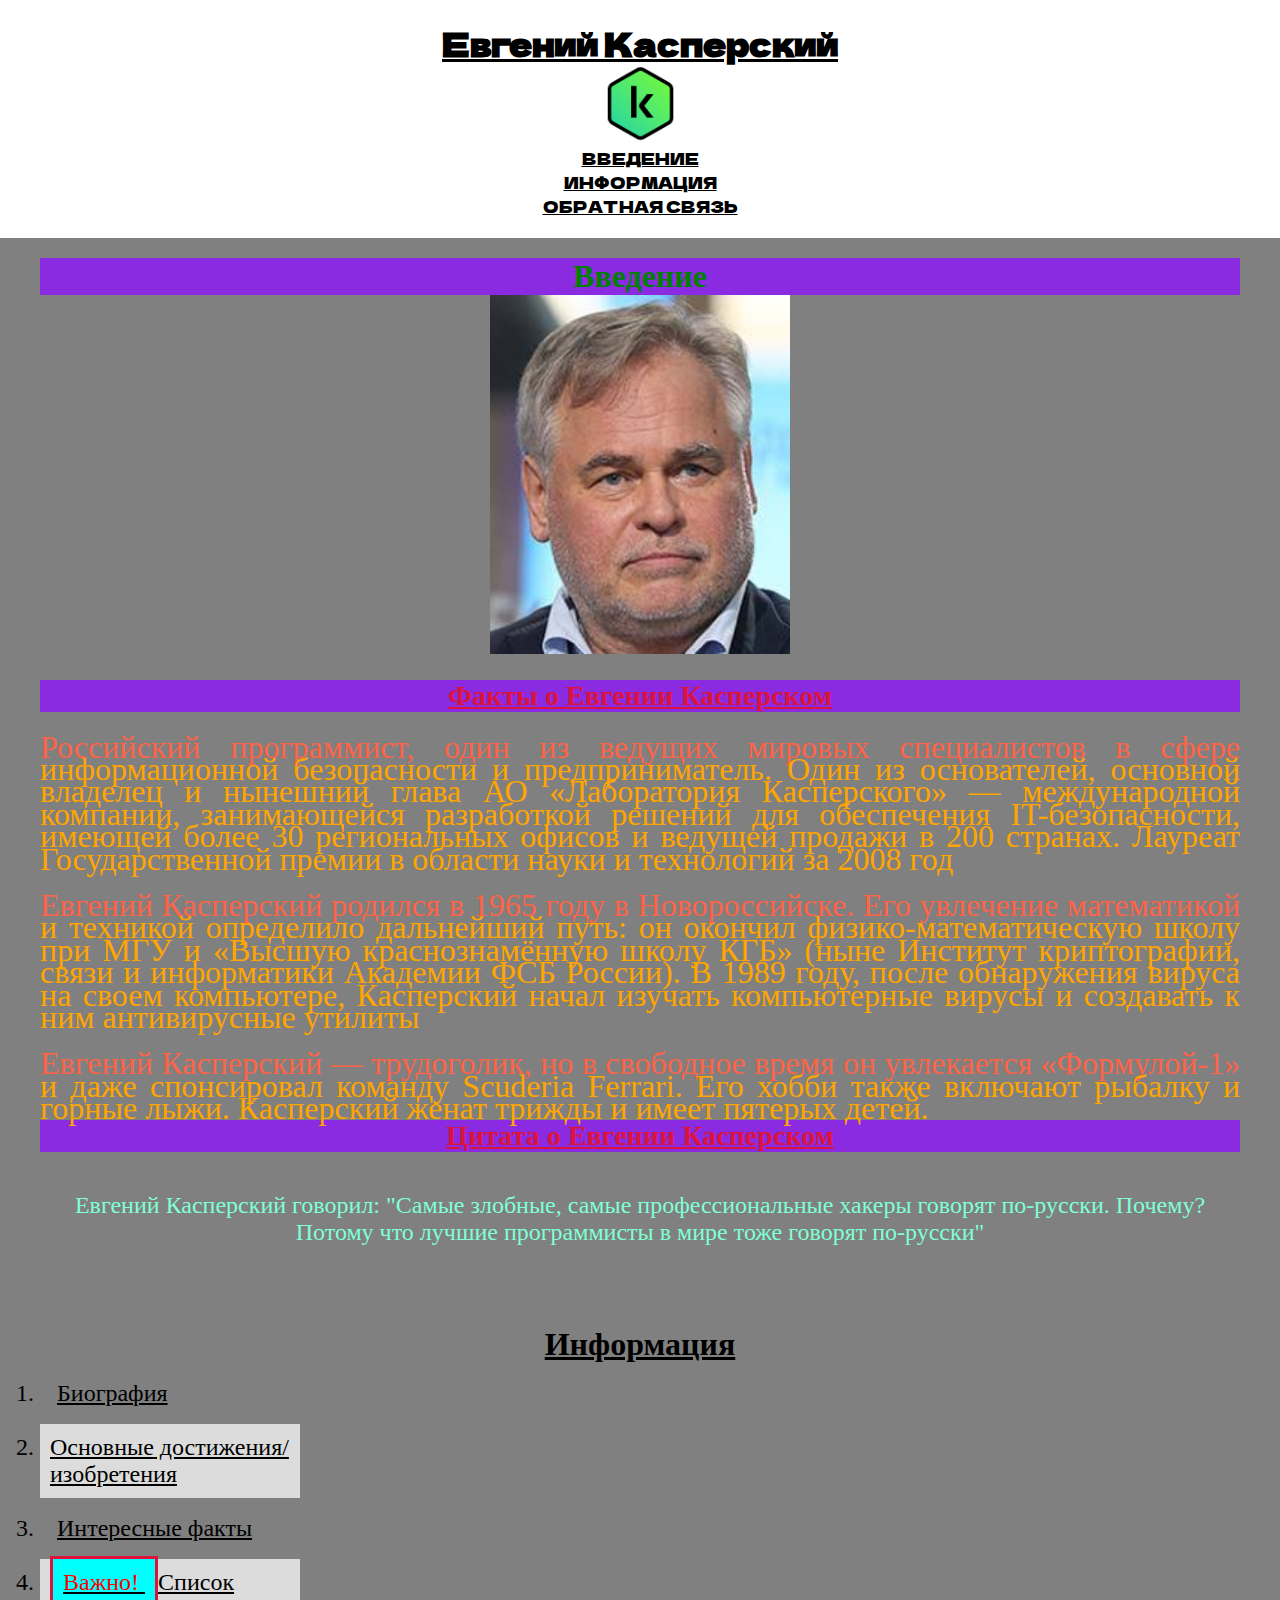
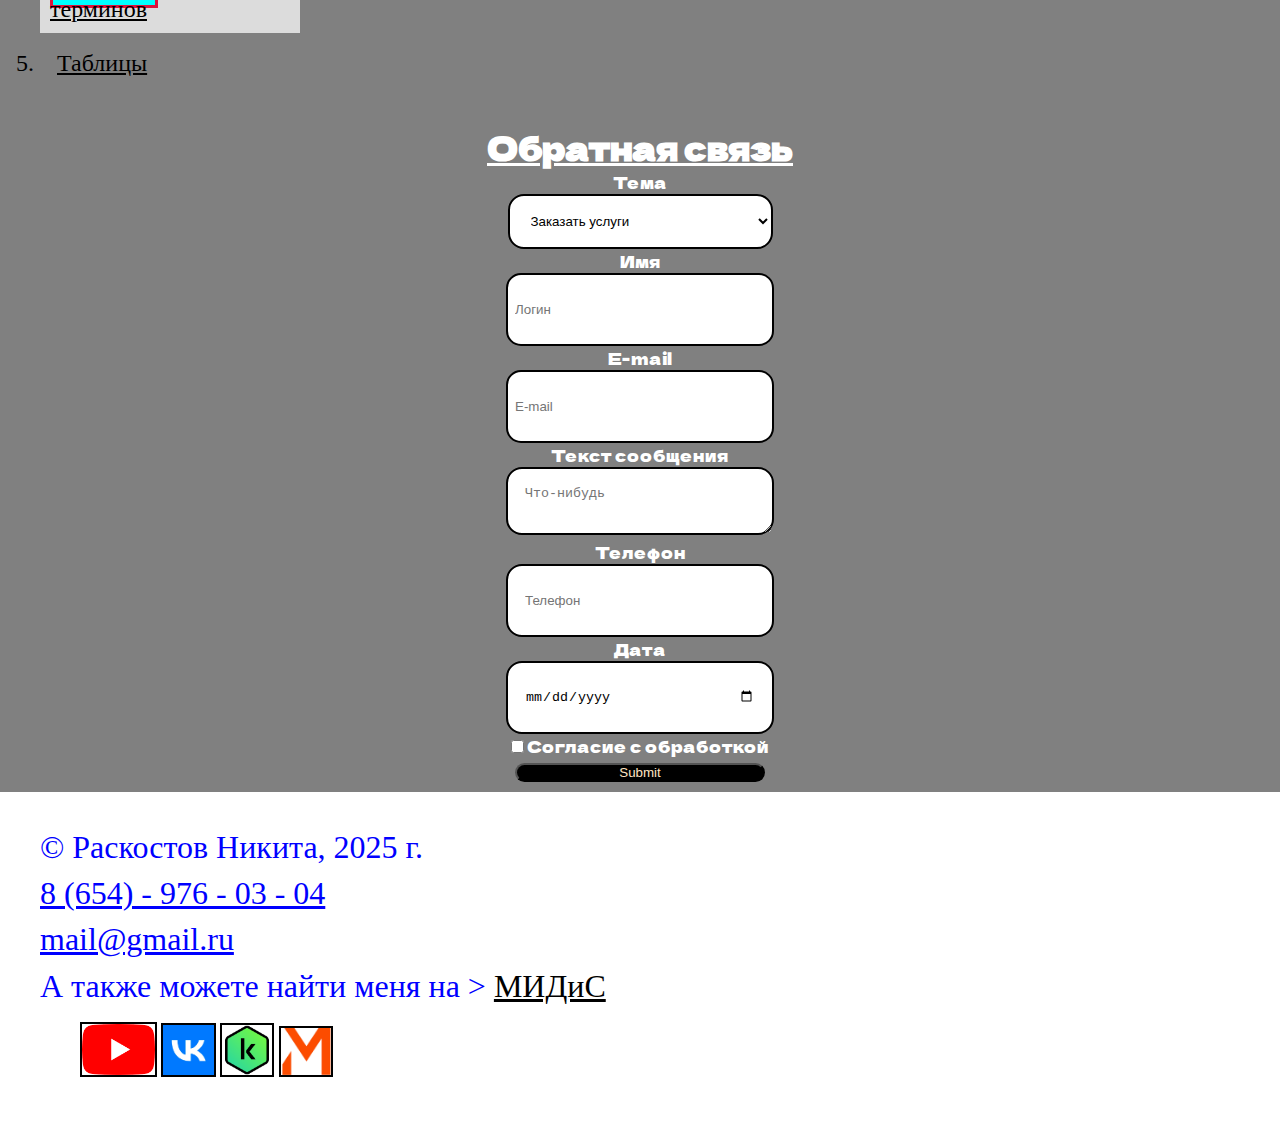
<file: index.html>
<!DOCTYPE html>
<html lang="ru">
<head>
    <meta charset="UTF-8">
    <meta name="viewport" content="width=device-width, initial-scale=1.0">
    <title>Евгений Касперский</title>

    <meta name="keywords" content="Евгений Касперский, Касперский, Kaspersky, Касперский биография, Касперский Основные достижения/изобретения, Касперский Таблицы, Касперский Список треминов, Касперский интересные факты ">

    <meta name="description" content="Основная информация о Евгении Касперском: Биография, Основные достижения/изобретения, Таблицы, Список треминов,  интересные факты ">


   

    <link rel="icon" type="image/ico" sizes="32x32" href="img/favicon.ico">
    <link rel="icon" type="image/ico" sizes="16x16" href="img/favicon.ico">
    <link rel="shortcut icon" href="img/favicon.ico">

    <meta property="og:title" content="Абоба">
    <meta property="og:site_name" content="Сайт ">



    <link rel="preconnect" href="https://fonts.googleapis.com">
<link rel="preconnect" href="https://fonts.gstatic.com" crossorigin>
<link href="https://fonts.googleapis.com/css2?family=Comfortaa:wght@300..700&family=Dela+Gothic+One&family=Hachi+Maru+Pop&family=Pacifico&display=swap" rel="stylesheet">
    
    <link rel="stylesheet" href="css/style.css">
</head>
<body>
    <header>
        <h1><ins>Евгений Касперский</ins></h1>
        <img src="img/Kaspersky_icon.svg.png" alt="логотип" width="75px" height="75px">
        <nav >
            <ul class="nav">
                <li><a href="#about" id="linkus">Введение</a></li>
                <li><a href="#articles" id="linkus">Информация</a></li>
                <li><a href="#regis">Обратная связь</a></li>
            </ul>
        </nav>
    </header>
    <main>
        <section id="about" class="about">
            <h2 class="h2-new">Введение</h2>
                <img src="img/casper.jpg" alt="Фото Касперского" width="300px">
            <h3><ins>Факты о Евгении Касперском</ins></h3>

            <p>Российский программист, один из ведущих мировых специалистов в сфере информационной безопасности и предприниматель. Один из основателей, основной владелец и нынешний глава АО «Лаборатория Касперского» — международной компании, занимающейся разработкой решений для обеспечения IT-безопасности, имеющей более 30 региональных офисов и ведущей продажи в 200 странах. Лауреат Государственной премии в области науки и технологий за 2008 год</p>

            <p>Евгений Касперский родился в 1965 году в Новороссийске. Его увлечение математикой и техникой определило дальнейший путь: он окончил физико-математическую школу при МГУ и «Высшую краснознамённую школу КГБ» (ныне Институт криптографии, связи и информатики Академии ФСБ России). В 1989 году, после обнаружения вируса на своем компьютере, Касперский начал изучать компьютерные вирусы и создавать к ним антивирусные утилиты</p>

            <p>Евгений Касперский — трудоголик, но в свободное время он увлекается «Формулой-1» и даже спонсировал команду Scuderia Ferrari. Его хобби также включают рыбалку и горные лыжи. Касперский женат трижды и имеет пятерых детей. </p>
            
            <h3><ins>Цитата о Евгении Касперском</ins></h3>
            <blockquote>
                Евгений Касперский говорил: "Самые злобные, самые профессиональные хакеры говорят по-русски. Почему? Потому что лучшие программисты в мире тоже говорят по-русски"
            </blockquote>
        </section>
        <section id="articles">
            <h2><ins>Информация</ins></h2>
            <ol class="links" class="form-text">
                <li><a  href="article1.html">Биография</a></li>
                <li><a  href="article2.html">Основные достижения/изобретения</a></li>
                <li><a  href="article3.html">Интересные факты</a></li>
                <li><a  href="article4.html" id="terminUs">Список терминов</a></li>
                <li><a  href="table.html">Таблицы</a></li>

            </ol>
        </section>
    </main>

    <form action="" id="contact-form">
        <h2><ins>Обратная связь</ins></h2>

        <div class="form_item">
            <label for="topic">Тема</label><br>
            <select name="topic" id="topic" required>
                <option value="1">Заказать услуги</option>
                <option value="2">Оставить отзыв/Замечание</option>
                <option value="3">Предложить сотрудничество</option>
                <option value="4">Другое</option>
            </select>
        </div>

        <div class="form_item">
            <label for="name">Имя</label><br>
            <input  name="name" id="name" type="text" placeholder="Логин" required>
        </div>

        <div class="form_item"class="form_item">
            <label for="E-mail">E-mail</label><br>
            <input name="E-mail" id="E-mail" type="email" placeholder="E-mail" required>
        </div>

        <div class="form_item">
            <label for="aboba">Текст сообщения</label><br>
            <textarea name="about" id="aboba" placeholder="Что-нибудь" required ></textarea><br>
        </div>
        <div class="form_item">
            
            <label for="tel">Телефон</label><br>
            <input type="tel"name="tel" placeholder="Телефон" required id="tel"><br>
            <label for="date">Дата</label><br>
            <input type="date" required id="date"><br>
            
            <input type="checkbox" name="" id="box" required>
            <label for="box">Согласие с обработкой </label><br>
        </div>

        <div class="form_item" >
            <input type="submit" placeholder="ОТПРАВИТЬ">
        </div>
    </form>

    <footer class="foot">
        <p>&copy; Раскостов Никита, 2025 г.</p>
        <div class="telmail">
            <p><a href="tel:86549760304">8 (654) - 976 - 03 - 04</a></p>
            <p><a href="mailto:mail@gmail.ru">mail@gmail.ru</a></p>
        </div>
        
        <p>А также можете найти меня на > <a target="_blank" href="https://portal.midis.info/company/personal/user/21605/">МИДиС</a></p>
        <section id="foot" >
            <a target="_blank" href="https://www.youtube.com/@KasperskyRussia"><img src="img/youtube.png" alt="ютуб" width="6.5%" ></a>
            <a target="_blank" href="https://vk.com/kaspersky"><img src="img/vk.webp" alt="вккасперского" width="4.5%"></a>
            <a target="_blank" href="https://www.kaspersky.ru/"><img src="img/Kaspersky_icon.svg.png" alt="официальныйсайт" width="4.5%"></a>
            <a target="_blank" href="https://midis.ru/"><img src="img/midis.png" alt="официальныйсайтmidis" width="4.5%"></a>
        </section>

    </footer>
</body>
</html>
</file>
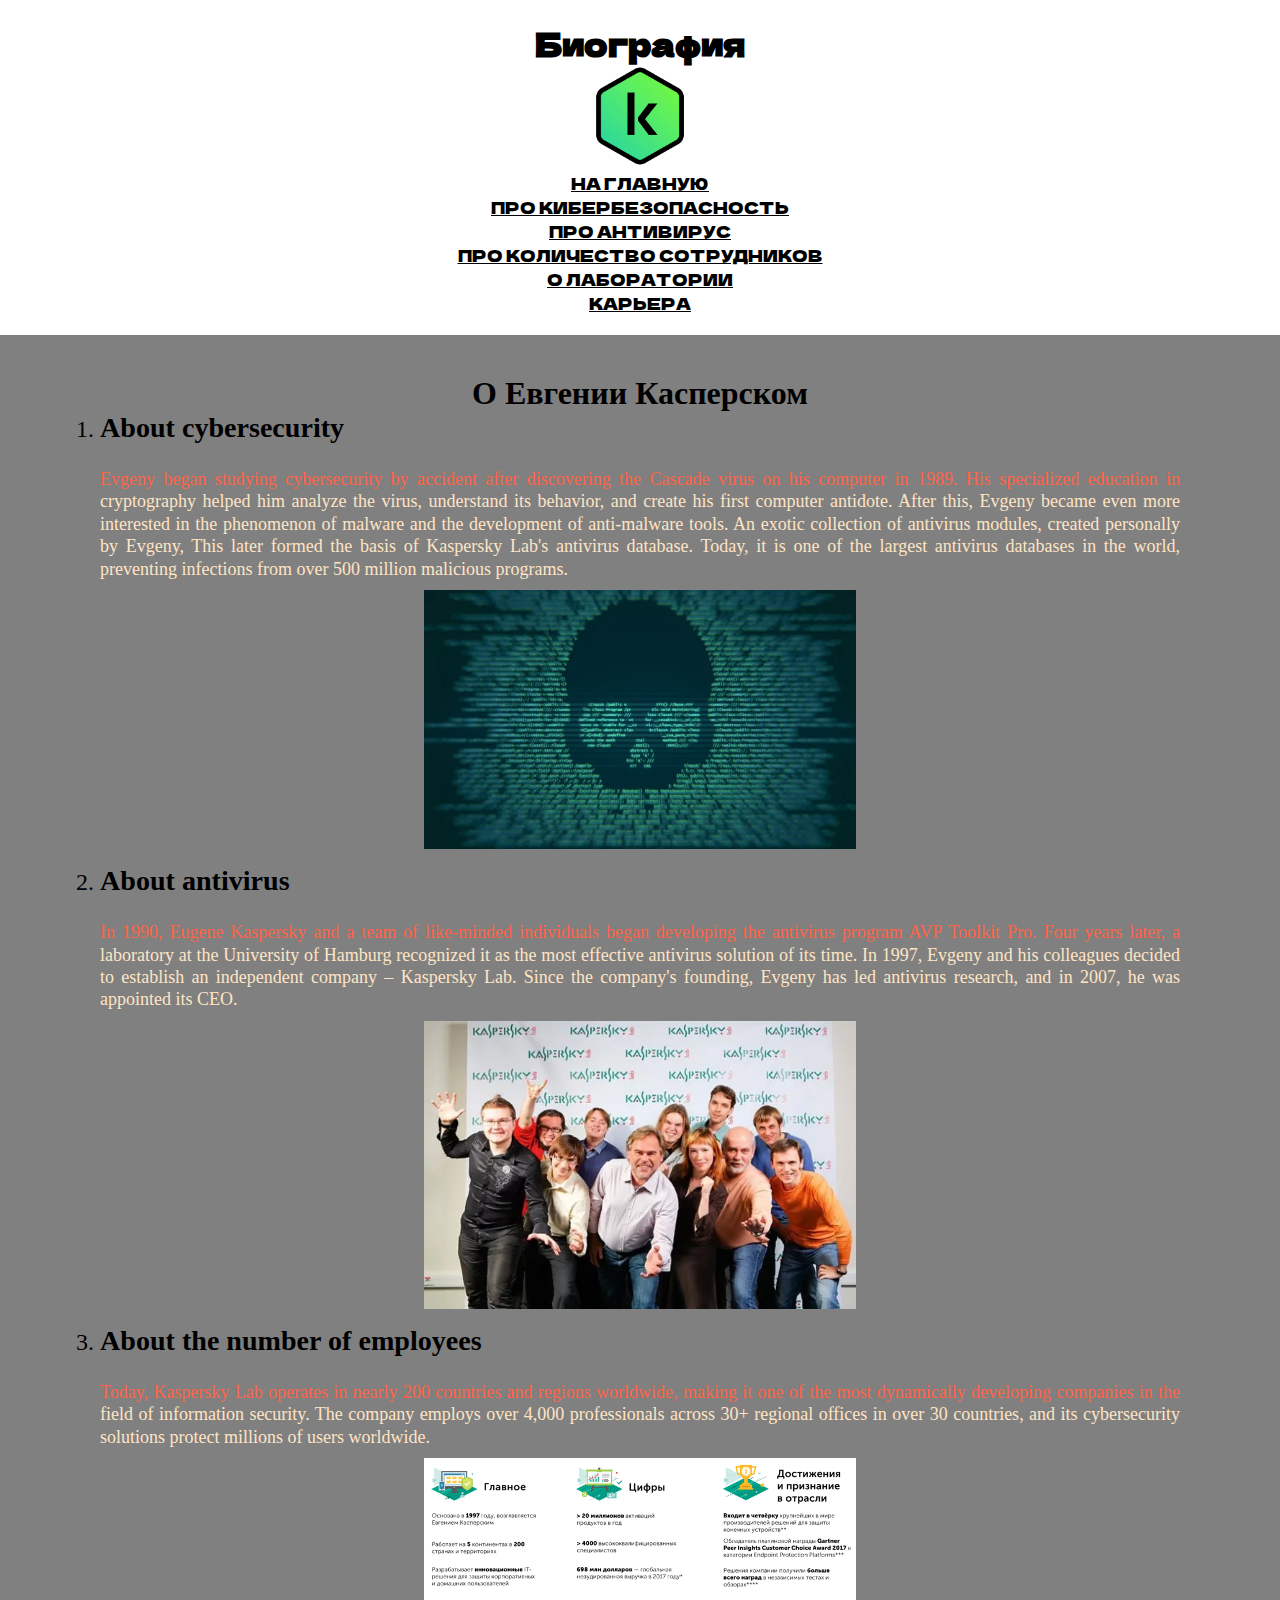
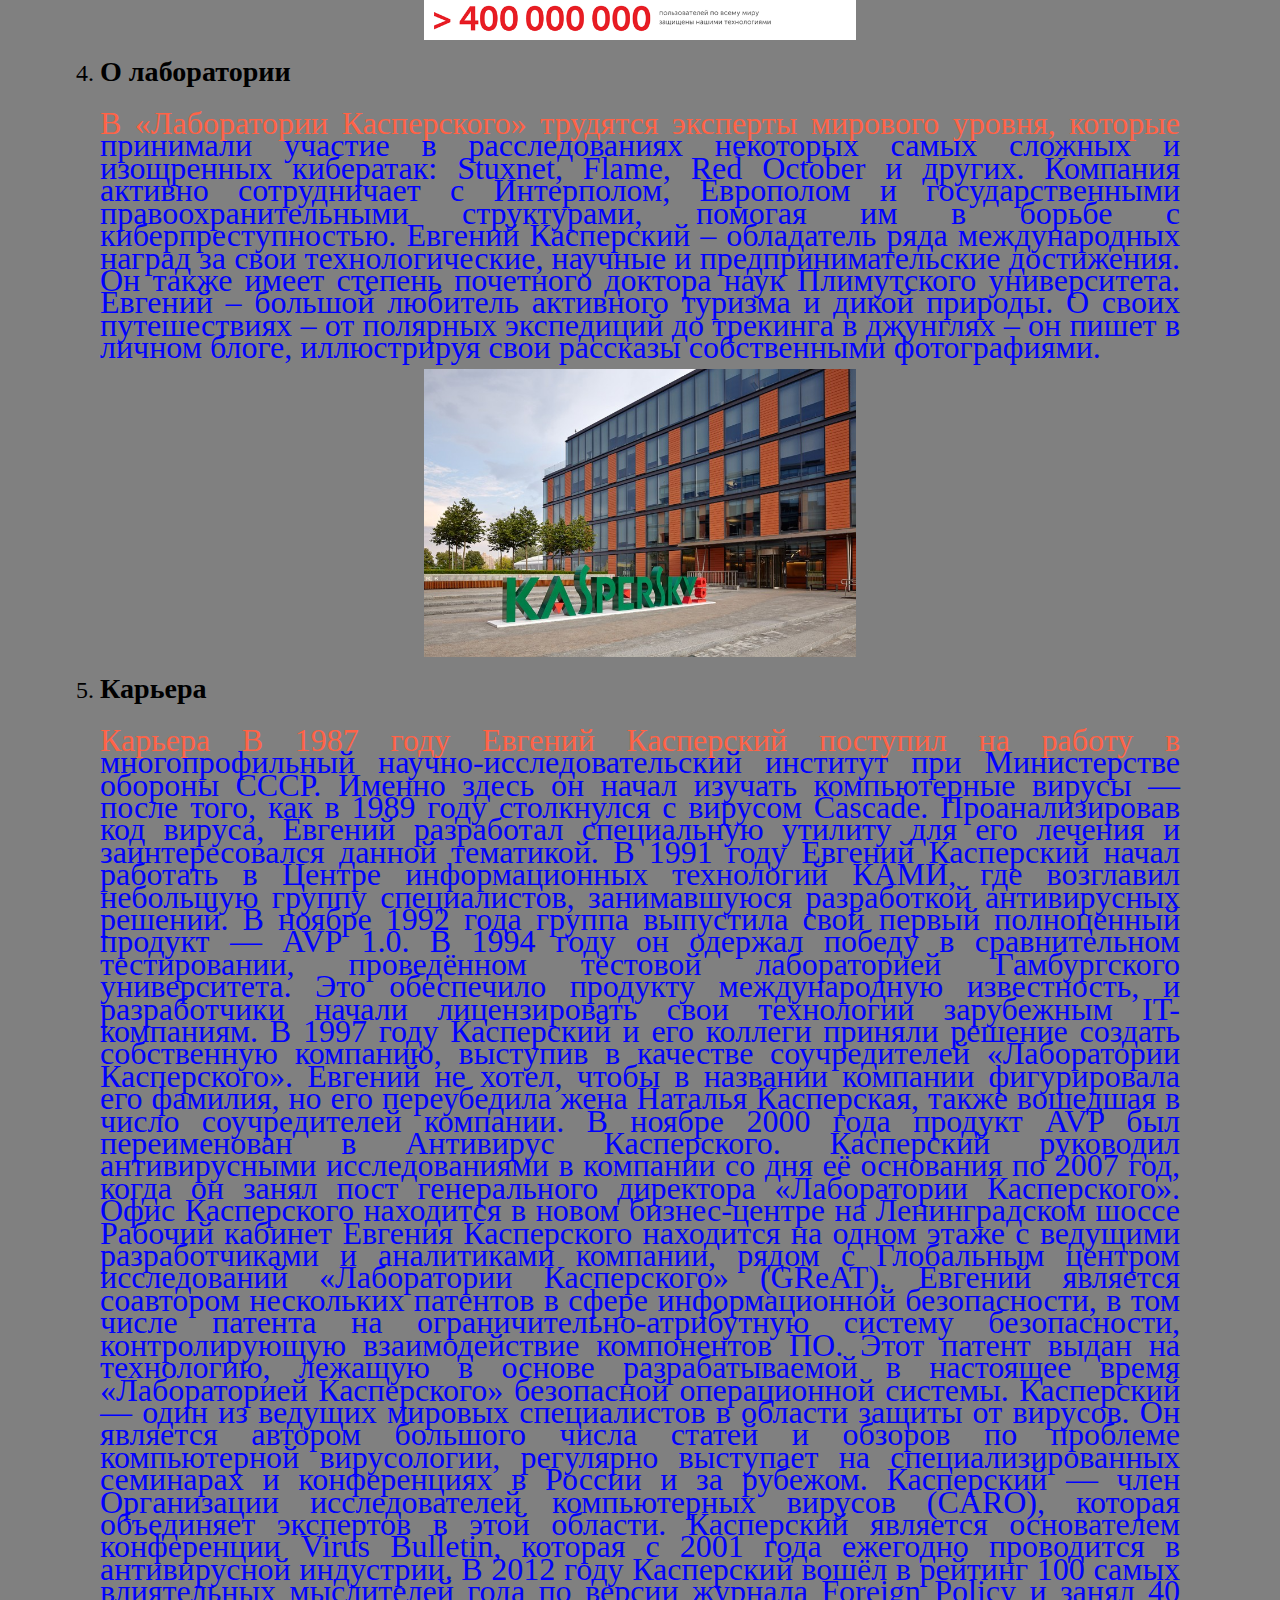
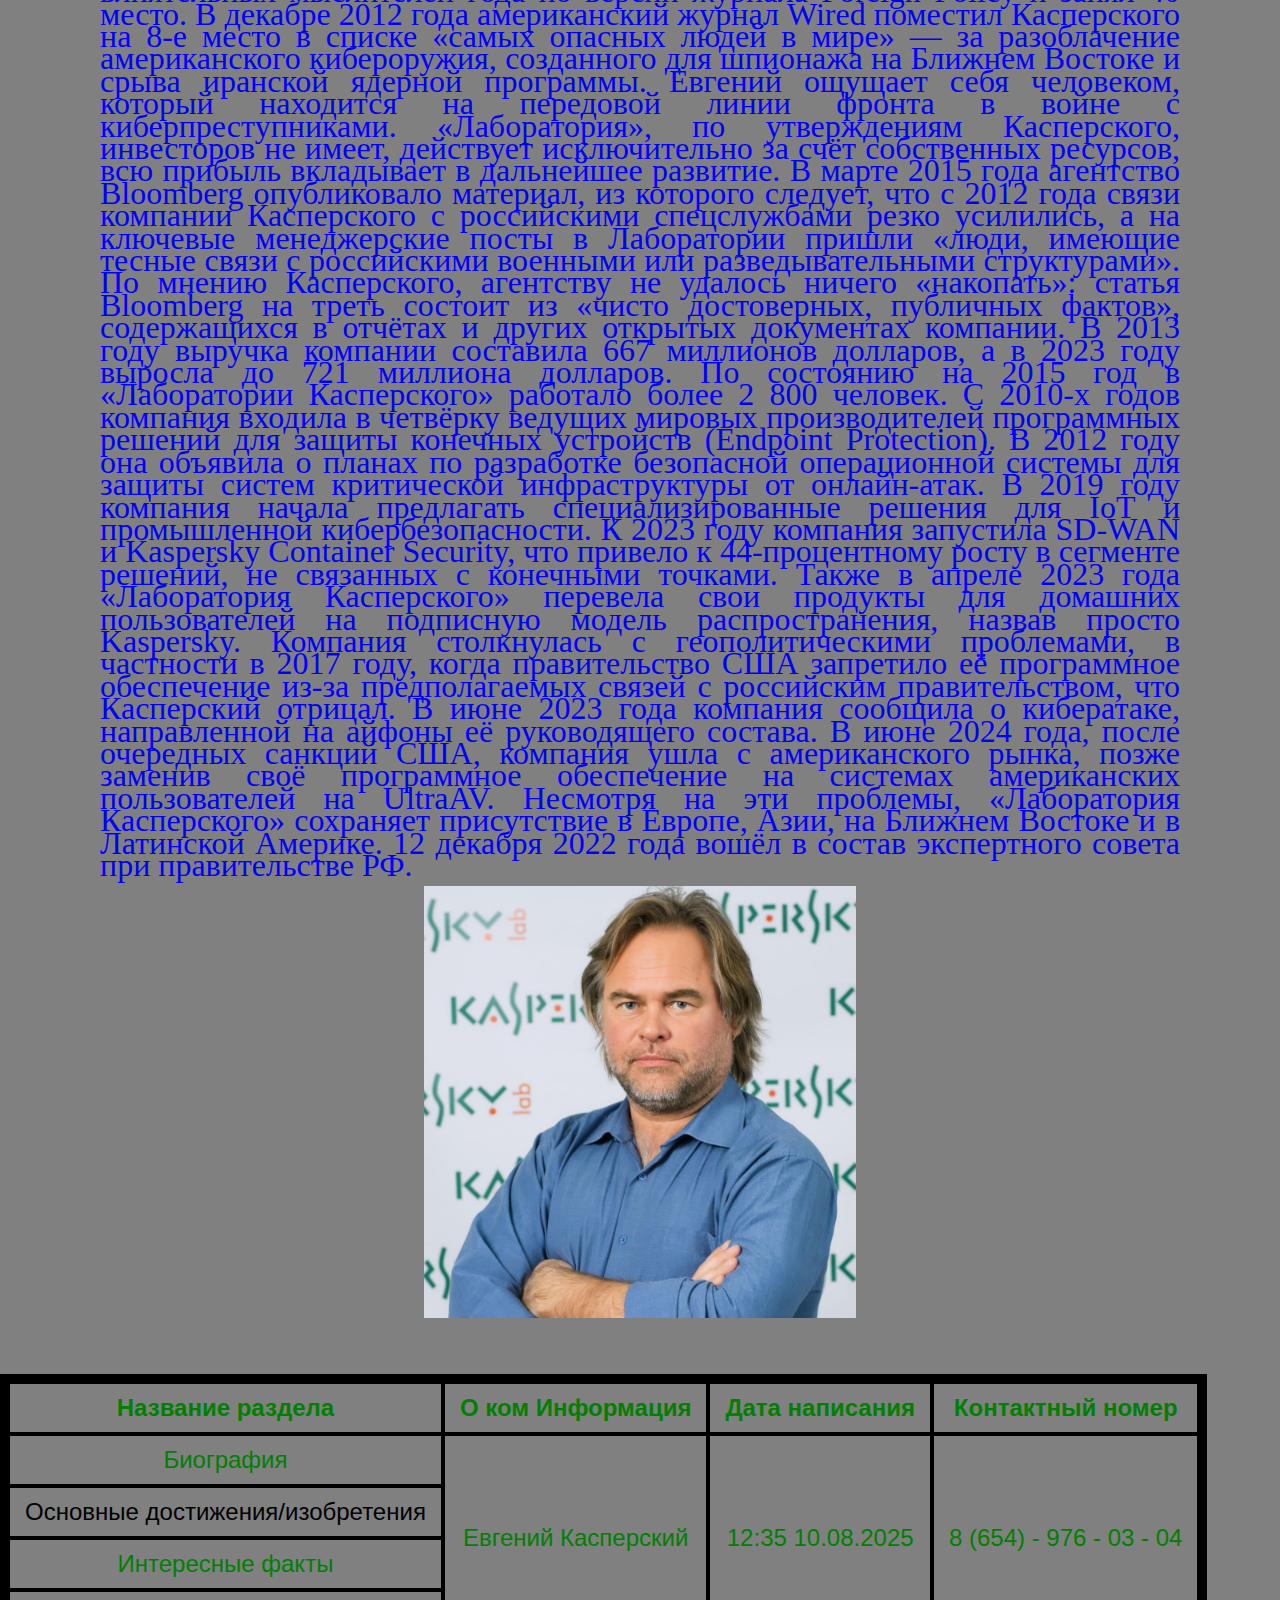
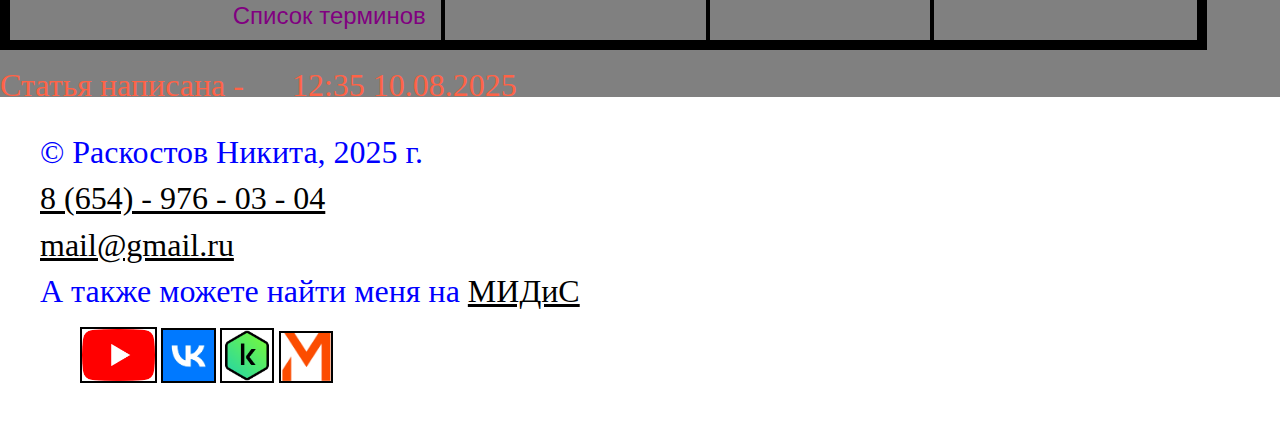
<file: article1.html>
<!DOCTYPE html>
<html lang="ru">
<head>
    <meta charset="UTF-8">
    <meta name="viewport" content="width=device-width, initial-scale=1.0">
    <title>Сайт версталщика</title>
    


    <link rel="preconnect" href="https://fonts.googleapis.com">
<link rel="preconnect" href="https://fonts.gstatic.com" crossorigin>
<link href="https://fonts.googleapis.com/css2?family=Comfortaa:wght@300..700&family=Dela+Gothic+One&family=Hachi+Maru+Pop&family=Pacifico&display=swap" rel="stylesheet">

<link rel="preconnect" href="https://fonts.googleapis.com">
<link rel="preconnect" href="https://fonts.gstatic.com" crossorigin>
<link href="https://fonts.googleapis.com/css2?family=PT+Sans:ital,wght@0,400;0,700;1,400;1,700&family=Roboto:ital,wght@0,100..900;1,100..900&display=swap" rel="stylesheet">
    <link rel="stylesheet" href="css/style.css">
</head>
<body>
    <header>
        <h1>Биография</h1>
        <img src="img/Kaspersky_icon.svg.png" alt="логотип" width="100px" height="100px">
        <nav>
            <ul>
                <li><a href="index.html#about">На главную</a></li>
                <li><a href="#cyberbez">Про кибербезопасность</a></li>
                <li><a href="#antivirus">Про антивирус</a></li>
                <li><a href="#labcaschel">Про количество сотрудников</a></li>
                <li><a href="#labcas">О лаборатории</a></li>
                <li><a href="#carier">Карьера</a></li>
            </ul>
        </nav>
    </header>
    <main>
        <section id="content">
            <h2 >О Евгении Касперском</h2>
            <ol>
                <div>
                    <li>
                        <h3 id="cyberbez">About cybersecurity</h3>
                        <p lang="en">
                            Evgeny began studying cybersecurity by accident after discovering the Cascade virus on his computer in 1989. His specialized education in cryptography helped him analyze the virus, understand its behavior, and create his first computer antidote. 
                            After this, Evgeny became even more interested in the phenomenon of malware and the development of anti-malware tools. An exotic collection of antivirus modules, created personally by Evgeny, This later formed the basis of Kaspersky Lab's antivirus database. Today, it is one of the largest antivirus databases in the world, preventing infections from over 500 million malicious programs.
                        </p>
                        <img id="photo" src="img/virus.webp" alt="virus">
                    </li>

                    <li>
                        <h3 id="antivirus">About antivirus</h3>
                        <p lang="en">
                            In 1990, Eugene Kaspersky and a team of like-minded individuals began developing the antivirus program AVP Toolkit Pro. Four years later, a laboratory at the University of Hamburg recognized it as the most effective antivirus solution of its time.

                            In 1997, Evgeny and his colleagues decided to establish an independent company – Kaspersky Lab. Since the company's founding, Evgeny has led antivirus research,

                            and in 2007, he was appointed its CEO.
                        </p>
                        <img id="photo" src="img/teamcasp.webp" alt="team">
                    </li>

                    <li>
                        <h3 id="labcaschel">About the number of employees</h3>
                        <p lang="en">
                            Today, Kaspersky Lab operates in nearly 200 countries and regions worldwide, making it one of the most dynamically developing companies in the field of information security. The company employs over 4,000 professionals across 30+ regional offices in over 30 countries, and its cybersecurity solutions protect millions of users worldwide.
                        </p>
                        <img id="photo" src="img/mnogodude.png" alt="anycountre">
                    </li>
                </div>

                <div>
                    <li>
                        <h3 id="labcas">О лаборатории</h3>
                        <p lang="ru"> 
                            В «Лаборатории Касперского» трудятся эксперты мирового уровня, которые принимали участие в расследованиях некоторых самых сложных и изощренных кибератак: Stuxnet, Flame, Red October и других. Компания активно сотрудничает с Интерполом, Европолом и государственными правоохранительными структурами, помогая им в борьбе с киберпреступностью.
                            Евгений Касперский – обладатель ряда международных наград за свои технологические, научные и предпринимательские достижения. Он также имеет степень почетного доктора наук Плимутского университета.
                            Евгений – большой любитель активного туризма и дикой природы. О своих путешествиях – от полярных экспедиций до трекинга в джунглях – он пишет в личном блоге, иллюстрируя свои рассказы собственными фотографиями.
                        </p>
                        <img id="photo" src="img/lapcasper.jpeg" alt="lab">
                    </li>

                    <li>
                        <h3 id="carier">Карьера</h3>
                        <p lang="ru">
                            Карьера
                            В 1987 году Евгений Касперский поступил на работу в многопрофильный научно-исследовательский институт при Министерстве обороны СССР. Именно здесь он начал изучать компьютерные вирусы — после того, как в 1989 году столкнулся с вирусом Cascade. Проанализировав код вируса, Евгений разработал специальную утилиту для его лечения и заинтересовался данной тематикой.

                            В 1991 году Евгений Касперский начал работать в Центре информационных технологий КАМИ, где возглавил небольшую группу специалистов, занимавшуюся разработкой антивирусных решений.

                            В ноябре 1992 года группа выпустила свой первый полноценный продукт — AVP 1.0. В 1994 году он одержал победу в сравнительном тестировании, проведённом тестовой лабораторией Гамбургского университета. Это обеспечило продукту международную известность, и разработчики начали лицензировать свои технологии зарубежным IT-компаниям.

                            В 1997 году Касперский и его коллеги приняли решение создать собственную компанию, выступив в качестве соучредителей «Лаборатории Касперского». Евгений не хотел, чтобы в названии компании фигурировала его фамилия, но его переубедила жена Наталья Касперская, также вошедшая в число соучредителей компании. В ноябре 2000 года продукт AVP был переименован в Антивирус Касперского.

                            Касперский руководил антивирусными исследованиями в компании со дня её основания по 2007 год, когда он занял пост генерального директора «Лаборатории Касперского».

                            Офис Касперского находится в новом бизнес-центре на Ленинградском шоссе Рабочий кабинет Евгения Касперского находится на одном этаже с ведущими разработчиками и аналитиками компании, рядом с Глобальным центром исследований «Лаборатории Касперского» (GReAT). Евгений является соавтором нескольких патентов в сфере информационной безопасности, в том числе патента на ограничительно-атрибутную систему безопасности, контролирующую взаимодействие компонентов ПО. Этот патент выдан на технологию, лежащую в основе разрабатываемой в настоящее время «Лабораторией Касперского» безопасной операционной системы.

                            Касперский — один из ведущих мировых специалистов в области защиты от вирусов. Он является автором большого числа статей и обзоров по проблеме компьютерной вирусологии, регулярно выступает на специализированных семинарах и конференциях в России и за рубежом. Касперский — член Организации исследователей компьютерных вирусов (CARO), которая объединяет экспертов в этой области.

                            Касперский является основателем конференции Virus Bulletin, которая с 2001 года ежегодно проводится в антивирусной индустрии.

                            В 2012 году Касперский вошёл в рейтинг 100 самых влиятельных мыслителей года по версии журнала Foreign Policy и занял 40 место.

                            В декабре 2012 года американский журнал Wired поместил Касперского на 8-е место в списке «самых опасных людей в мире» — за разоблачение американского кибероружия, созданного для шпионажа на Ближнем Востоке и срыва иранской ядерной программы.

                            Евгений ощущает себя человеком, который находится на передовой линии фронта в войне с киберпреступниками. «Лаборатория», по утверждениям Касперского, инвесторов не имеет, действует исключительно за счёт собственных ресурсов, всю прибыль вкладывает в дальнейшее развитие.

                            В марте 2015 года агентство Bloomberg опубликовало материал, из которого следует, что с 2012 года связи компании Касперского с российскими спецслужбами резко усилились, а на ключевые менеджерские посты в Лаборатории пришли «люди, имеющие тесные связи с российскими военными или разведывательными структурами». По мнению Касперского, агентству не удалось ничего «накопать»: статья Bloomberg на треть состоит из «чисто достоверных, публичных фактов», содержащихся в отчётах и других открытых документах компании.

                            В 2013 году выручка компании составила 667 миллионов долларов, а в 2023 году выросла до 721 миллиона долларов. По состоянию на 2015 год в «Лаборатории Касперского» работало более 2 800 человек.

                            С 2010-х годов компания входила в четвёрку ведущих мировых производителей программных решений для защиты конечных устройств (Endpoint Protection). В 2012 году она объявила о планах по разработке безопасной операционной системы для защиты систем критической инфраструктуры от онлайн-атак. В 2019 году компания начала предлагать специализированные решения для IoT и промышленной кибербезопасности. К 2023 году компания запустила SD-WAN и Kaspersky Container Security, что привело к 44-процентному росту в сегменте решений, не связанных с конечными точками. Также в апреле 2023 года «Лаборатория Касперского» перевела свои продукты для домашних пользователей на подписную модель распространения, назвав просто Kaspersky.

                            Компания столкнулась с геополитическими проблемами, в частности в 2017 году, когда правительство США запретило её программное обеспечение из-за предполагаемых связей с российским правительством, что Касперский отрицал. В июне 2023 года компания сообщила о кибератаке, направленной на айфоны её руководящего состава. В июне 2024 года, после очередных санкций США, компания ушла с американского рынка, позже заменив своё программное обеспечение на системах американских пользователей на UltraAV.

                            Несмотря на эти проблемы, «Лаборатория Касперского» сохраняет присутствие в Европе, Азии, на Ближнем Востоке и в Латинской Америке.

                            12 декабря 2022 года вошёл в состав экспертного совета при правительстве РФ.
                        </p>
                        <img id="photo" src="img/caspercarier.png" alt="casper" >
                    </li>
                </div>
            </ol>
        </section>
        <table class="my-table">
        <thead>
            <tr>
                <th>Название раздела</th>
                <th>О ком Информация</th>
                <th>Дата написания</th>
                <th>Контактный номер</th>
            </tr>
        </thead>
        <tbody>
            <tr>
                <td>Биография</td>
                <td rowspan="4">Евгений Касперский</td>
                <td rowspan="4">12:35 10.08.2025</td>
                <td rowspan="4">8 (654) - 976 - 03 - 04</td>
            </tr>
            <tr>
                <td>Основные достижения/изобретения</td>
            </tr>
            <tr>
                <td>Интересные факты</td>
            </tr>
            <tr>
                <td>Список терминов</td>
            </tr>
            
        </tbody>
    </table>
        <p>Статья написана -<time datetime="2025-08-10T12:35">
        12:35 10.08.2025
        </time></p>
    </main>
    <footer>
        <p>&copy; Раскостов Никита, 2025 г.</p>
        <p><a href="tel:86549760304">8 (654) - 976 - 03 - 04</a></p>
        <p><a href="mailto:mail@gmail.ru">mail@gmail.ru</a></p>
        <p>А также можете найти меня на <a target="_blank" href="https://portal.midis.info/company/personal/user/21605/">МИДиС</a></p>
        <section id="foot">
            <a target="_blank" href="https://www.youtube.com/@KasperskyRussia"><img src="img/youtube.png" alt="ютуб" width="6.5%" ></a>
            <a target="_blank" href="https://vk.com/kaspersky"><img src="img/vk.webp" alt="вккасперского" width="4.5%"></a>
            <a target="_blank" href="https://www.kaspersky.ru/"><img src="img/Kaspersky_icon.svg.png" alt="официальныйсайт" width="4.5%"></a>
            <a target="_blank" href="https://midis.ru/"><img src="img/midis.png" alt="официальныйсайтmidis" width="4.5%"></a>
        </section>
        
        <!-- <h2>Список Литературы</h2>
        <ol>
            <li>
                <p><a target="_blank" href="https://www.kaspersky.ru/about/team/eugene-kaspersky">kaspersky.ru</a></p>
            </li>
            <li>
                <p><a target="_blank" href="https://ru.wikipedia.org/wiki/%D0%9A%D0%B0%D1%81%D0%BF%D0%B5%D1%80%D1%81%D0%BA%D0%B8%D0%B9,_%D0%95%D0%B2%D0%B3%D0%B5%D0%BD%D0%B8%D0%B9_%D0%92%D0%B0%D0%BB%D0%B5%D0%BD%D1%82%D0%B8%D0%BD%D0%BE%D0%B2%D0%B8%D1%87">wikipedia.org</a></p>
            </li>
            <li>
                <p><a target="_blank" href="https://gomel-sat.bz/topic/44632-«лаборатория-касперского»-провела-ребрендинг/">Gomel-sat.bz</a></p>
            </li>
            <li>
                <p><a target="_blank" href="https://www.playground.ru/misc/news/laboratoriya_kasperskogo_rossiyu_atakovali_kibershpiony-207330">PlayGround.ru </a></p>
            </li>
            <li>
                <p><a target="_blank" href="https://klaxonnew.ru/evgenij-kasperskij-moya-rabota-spasat-mir-8776-14898/">klaxonnew.ru</a></p>
            </li>
            <li>
                <p><a target="_blank" href="https://stock.adobe.com/ru/search/free?k=hacker&search_page=2">stock.adobe.com</a></p>
            </li>
            <li>
                <p><a target="_blank" href="https://bios-academy.ru/kaspersky">bios-academy.ru/</a></p>
            </li>

        </ol> -->

    </footer>   
</body>

</html>
</file>
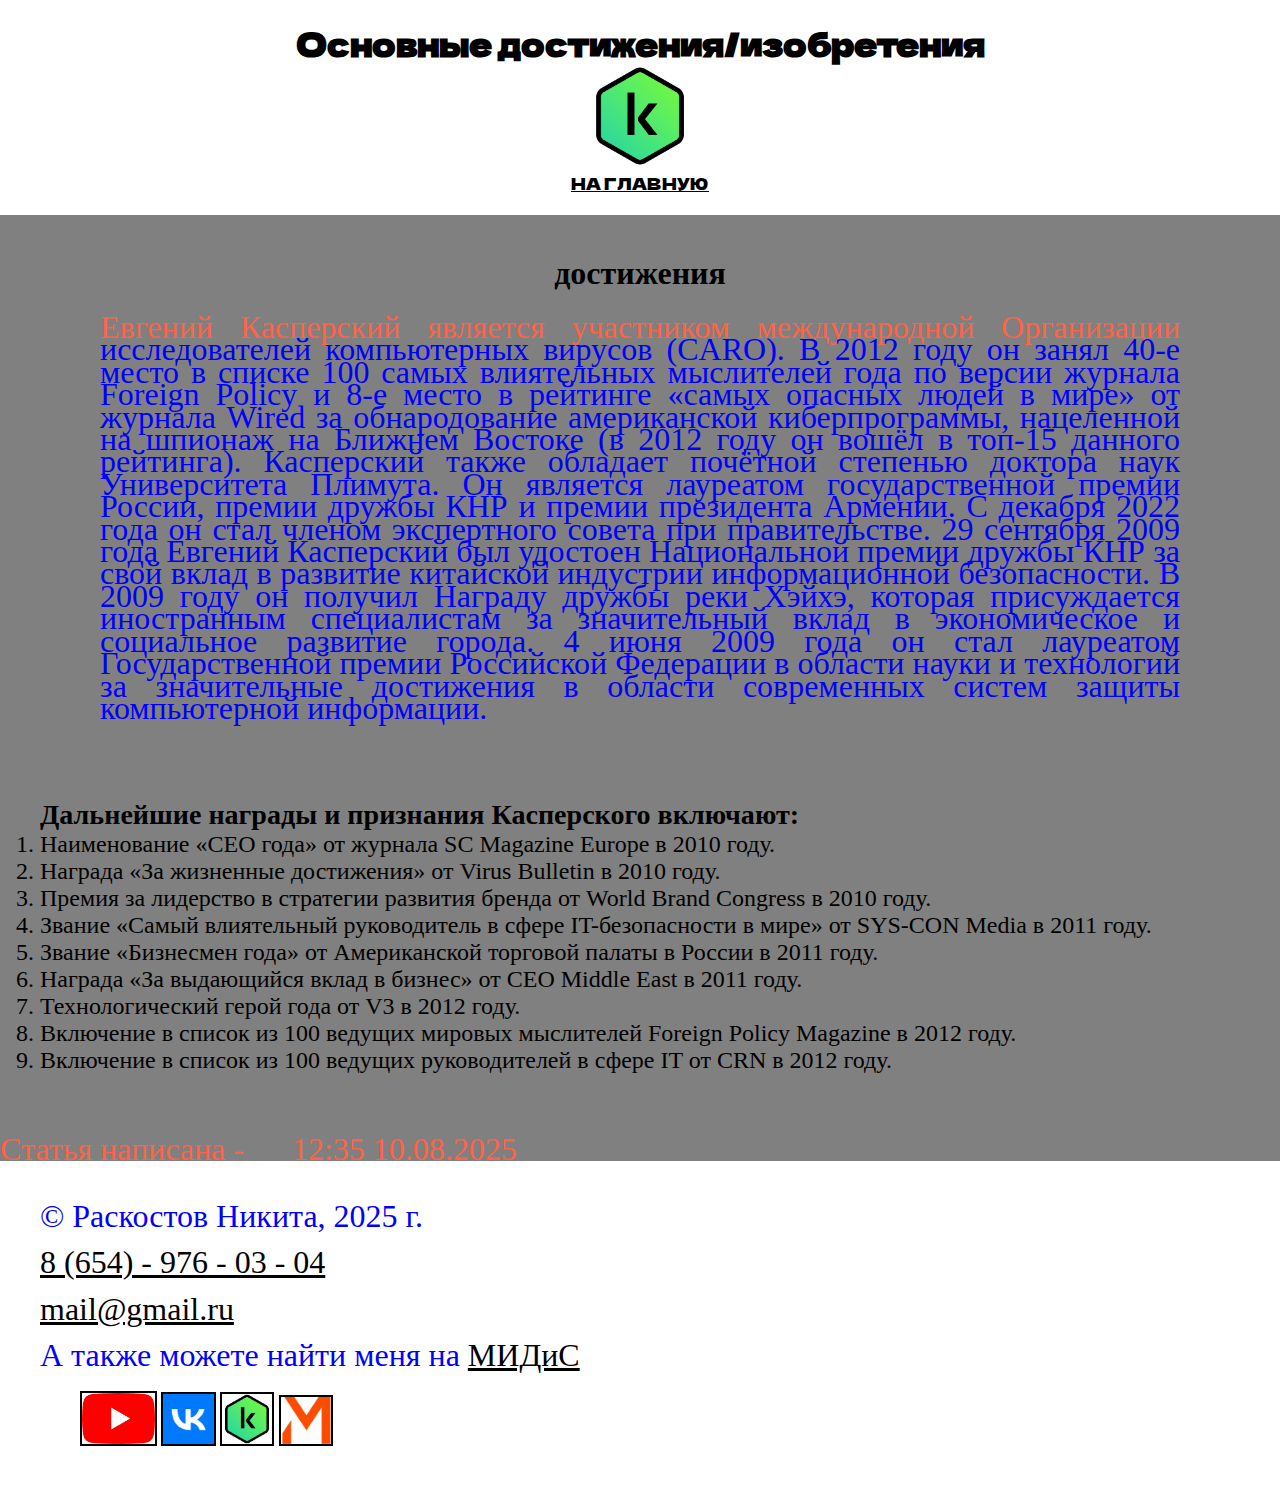
<file: article2.html>
<!DOCTYPE html>
<html lang="ru">
<head>
    <meta charset="UTF-8">
    <meta name="viewport" content="width=device-width, initial-scale=1.0">
    <title>Сайт версталщика</title>

    <link rel="preconnect" href="https://fonts.googleapis.com">
<link rel="preconnect" href="https://fonts.gstatic.com" crossorigin>
<link href="https://fonts.googleapis.com/css2?family=Comfortaa:wght@300..700&family=Dela+Gothic+One&family=Hachi+Maru+Pop&family=Pacifico&display=swap" rel="stylesheet">
    
    <link rel="stylesheet" href="css/style.css">
</head>
<body>
    <header>
        <h1>Основные достижения/изобретения</h1>
        <img src="img/Kaspersky_icon.svg.png" alt="логотип" width="100px" height="100px">
        <nav>
            <ul>
                <li><a href="index.html#about">На главную</a></li>
            </ul>
        </nav>

    </header>
    <main>
        <section id="content">
            <h2>достижения</h2>
        <p>
            Евгений Касперский является участником международной Организации исследователей компьютерных вирусов (CARO). В 2012 году он занял 40-е место в списке 100 самых влиятельных мыслителей года по версии журнала Foreign Policy и 8-е место в рейтинге «самых опасных людей в мире» от журнала Wired за обнародование американской киберпрограммы, нацеленной на шпионаж на Ближнем Востоке (в 2012 году он вошёл в топ-15 данного рейтинга). Касперский также обладает почётной степенью доктора наук Университета Плимута. Он является лауреатом государственной премии России, премии дружбы КНР и премии президента Армении. С декабря 2022 года он стал членом экспертного совета при правительстве.

            29 сентября 2009 года Евгений Касперский был удостоен Национальной премии дружбы КНР за свой вклад в развитие китайской индустрии информационной безопасности. В 2009 году он получил Награду дружбы реки Хэйхэ, которая присуждается иностранным специалистам за значительный вклад в экономическое и социальное развитие города. 4 июня 2009 года он стал лауреатом Государственной премии Российской Федерации в области науки и технологий за значительные достижения в области современных систем защиты компьютерной информации.
        </p>
        

        </section>
        <section id="achiev1">           
             <h3>Дальнейшие награды и признания Касперского включают:</h3>
                <ol>
                    <li>Наименование «CEO года» от журнала SC Magazine Europe в 2010 году.</li>
                    <li>Награда «За жизненные достижения» от Virus Bulletin в 2010 году.</li>
                    <li>Премия за лидерство в стратегии развития бренда от World Brand Congress в 2010 году.</li>
                    <li>Звание «Самый влиятельный руководитель в сфере IT-безопасности в мире» от SYS-CON Media в 2011 году.</li>
                    <li>Звание «Бизнесмен года» от Американской торговой палаты в России в 2011 году.</li>
                    <li>Награда «За выдающийся вклад в бизнес» от CEO Middle East в 2011 году.</li>
                    <li>Технологический герой года от V3 в 2012 году.</li>
                    <li>Включение в список из 100 ведущих мировых мыслителей Foreign Policy Magazine в 2012 году.</li>
                    <li>Включение в список из 100 ведущих руководителей в сфере IT от CRN в 2012 году.</li>
                </ol>
        </section>
        <p>Статья написана -<time datetime="2025-08-10T12:35">
        12:35 10.08.2025
        </time></p>
    </main>
    <footer>
        <p>&copy; Раскостов Никита, 2025 г.</p>
        <p><a href="tel:86549760304">8 (654) - 976 - 03 - 04</a></p>
        <p><a href="mailto:mail@gmail.ru">mail@gmail.ru</a></p>
        <p>А также можете найти меня на <a target="_blank" href="https://portal.midis.info/company/personal/user/21605/">МИДиС</a></p>
        <section id="foot">
            <a target="_blank" href="https://www.youtube.com/@KasperskyRussia"><img src="img/youtube.png" alt="ютуб" width="6.5%" ></a>
            <a target="_blank" href="https://vk.com/kaspersky"><img src="img/vk.webp" alt="вккасперского" width="4.5%"></a>
            <a target="_blank" href="https://www.kaspersky.ru/"><img src="img/Kaspersky_icon.svg.png" alt="официальныйсайт" width="4.5%"></a>
            <a target="_blank" href="https://midis.ru/"><img src="img/midis.png" alt="официальныйсайтmidis" width="4.5%"></a>
        </section>
    </footer>   
</body>
</html>
</file>
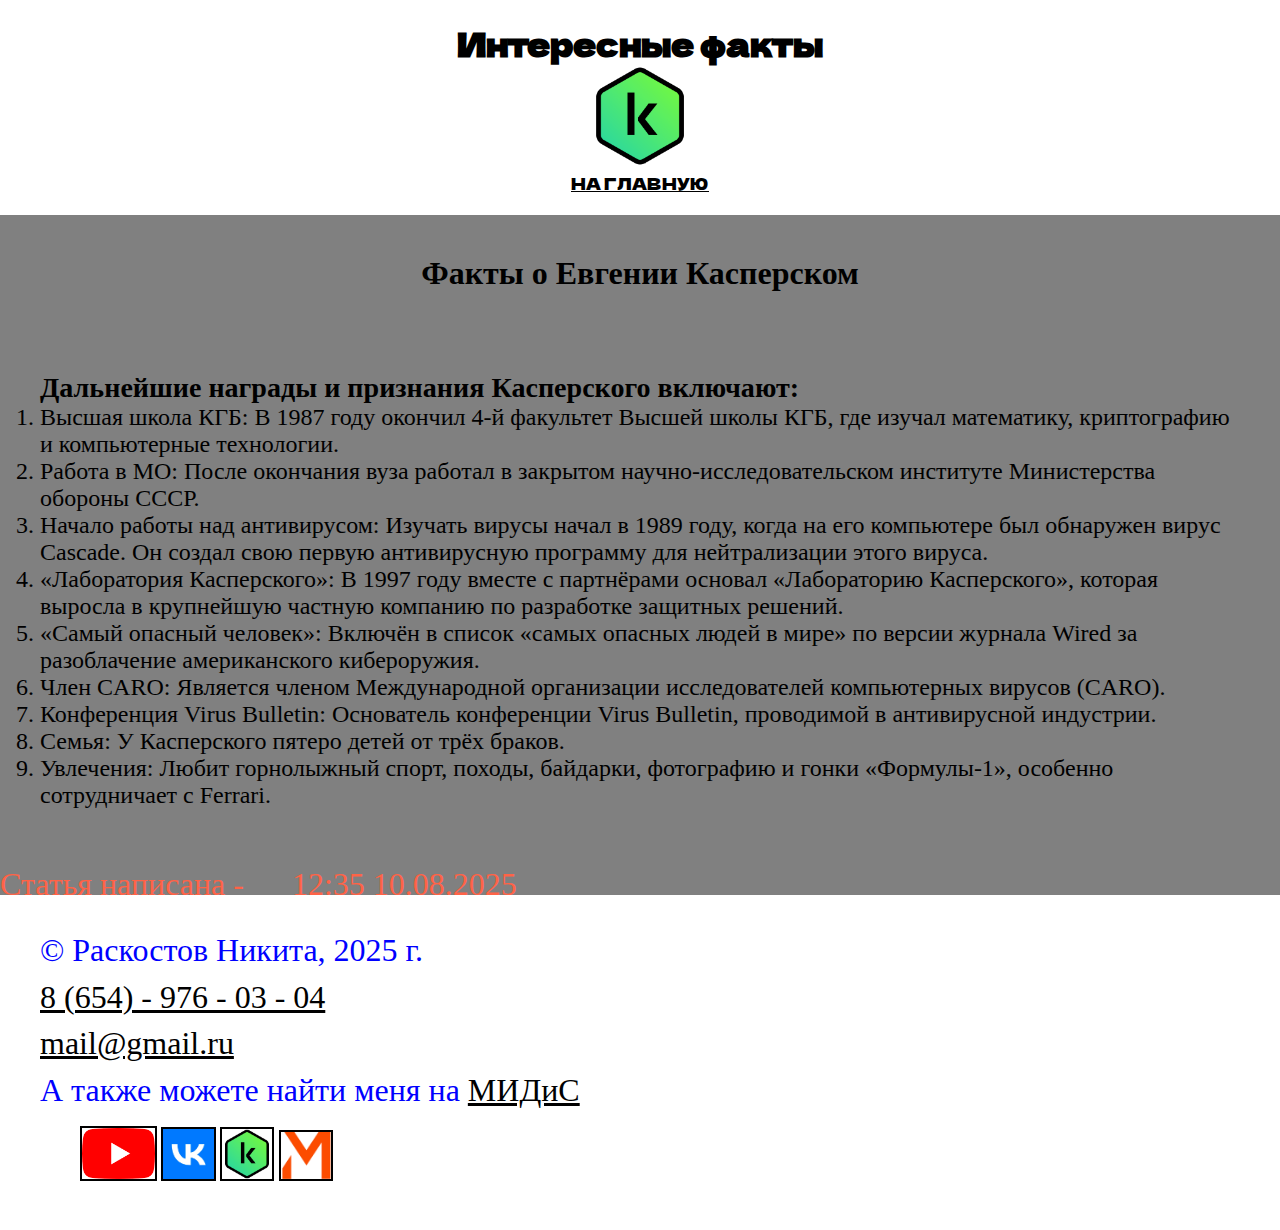
<file: article3.html>
<!DOCTYPE html>
<html lang="ru">
<head>
    <meta charset="UTF-8">
    <meta name="viewport" content="width=device-width, initial-scale=1.0">
    <title>Сайт версталщика</title>

    <link rel="preconnect" href="https://fonts.googleapis.com">
<link rel="preconnect" href="https://fonts.gstatic.com" crossorigin>
<link href="https://fonts.googleapis.com/css2?family=Comfortaa:wght@300..700&family=Dela+Gothic+One&family=Hachi+Maru+Pop&family=Pacifico&display=swap" rel="stylesheet">
    
    <link rel="stylesheet" href="css/style.css">
</head>
<body>
    <header>
        <h1>Интересные факты</h1>
        <img src="img/Kaspersky_icon.svg.png" alt="логотип" width="100px" height="100px">
        <nav>
            <ul>
                <li><a href="index.html#about">На главную</a></li>
            </ul>
        </nav>

    </header>
    <main>
        <section id="content">
            <h2>Факты о Евгении Касперском</h2>
        </section>
                <section id="achiev2">           
             <h3>Дальнейшие награды и признания Касперского включают:</h3>
                <ol>
                    <li>Высшая школа КГБ: В 1987 году окончил 4-й факультет Высшей школы КГБ, где изучал математику, криптографию и компьютерные технологии. </li>

                    <li>Работа в МО: После окончания вуза работал в закрытом научно-исследовательском институте Министерства обороны СССР. </li>

                    <li>Начало работы над антивирусом: Изучать вирусы начал в 1989 году, когда на его компьютере был обнаружен вирус Cascade. Он создал свою первую антивирусную программу для нейтрализации этого вируса. </li>

                    <li>«Лаборатория Касперского»: В 1997 году вместе с партнёрами основал «Лабораторию Касперского», которая выросла в крупнейшую частную компанию по разработке защитных решений. </li>
                    
                    <li>«Самый опасный человек»: Включён в список «самых опасных людей в мире» по версии журнала Wired за разоблачение американского кибероружия. </li>

                    <li>Член CARO: Является членом Международной организации исследователей компьютерных вирусов (CARO). </li>

                    <li>Конференция Virus Bulletin: Основатель конференции Virus Bulletin, проводимой в антивирусной индустрии. </li>

                    <li>Семья: У Касперского пятеро детей от трёх браков. </li>

                    <li>Увлечения: Любит горнолыжный спорт, походы, байдарки, фотографию и гонки «Формулы-1», особенно сотрудничает с Ferrari. </li>
                </ol>
        </section>
       <p>Статья написана -<time datetime="2025-08-10T12:35">
        12:35 10.08.2025
        </time></p>

    </main>
    <footer>
        <p>&copy; Раскостов Никита, 2025 г.</p>
        <p><a href="tel:86549760304">8 (654) - 976 - 03 - 04</a></p>
        <p><a href="mailto:mail@gmail.ru">mail@gmail.ru</a></p>
        <p>А также можете найти меня на <a target="_blank" href="https://portal.midis.info/company/personal/user/21605/">МИДиС</a></p>
        <section id="foot">
            <a target="_blank" href="https://www.youtube.com/@KasperskyRussia"><img src="img/youtube.png" alt="ютуб" width="6.5%" ></a>
            <a target="_blank" href="https://vk.com/kaspersky"><img src="img/vk.webp" alt="вккасперского" width="4.5%"></a>
            <a target="_blank" href="https://www.kaspersky.ru/"><img src="img/Kaspersky_icon.svg.png" alt="официальныйсайт" width="4.5%"></a>
            <a target="_blank" href="https://midis.ru/"><img src="img/midis.png" alt="официальныйсайтmidis" width="4.5%"></a>
        </section>
    </footer>  
</body>
</html>
</file>
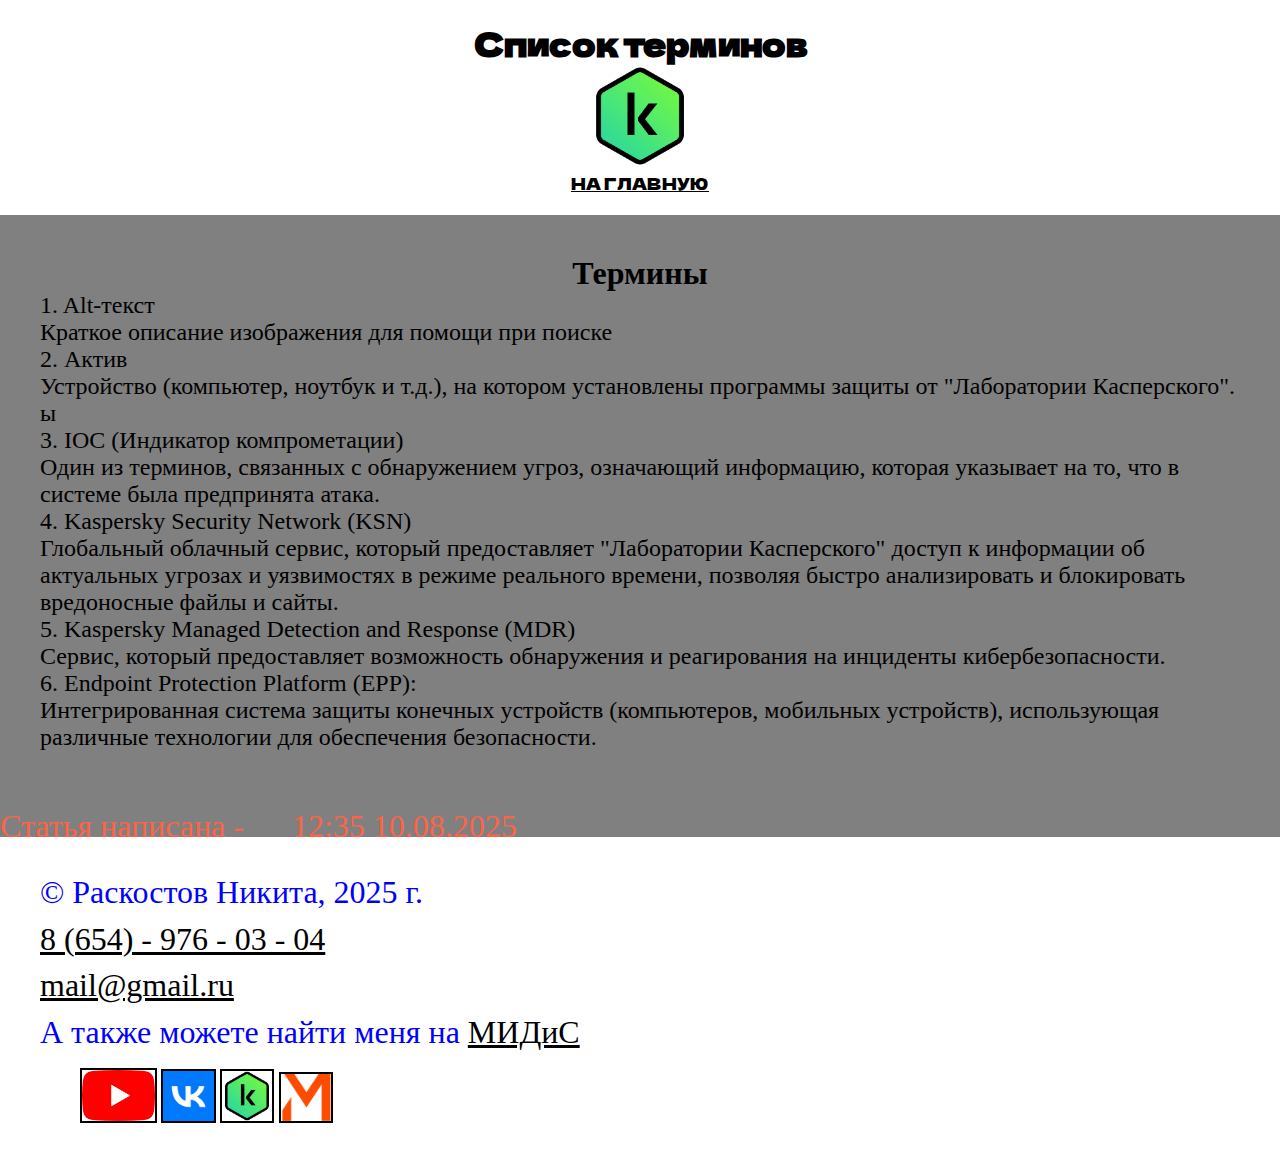
<file: article4.html>
<!DOCTYPE html>
<html lang="ru">
<head>
    <meta charset="UTF-8">
    <meta name="viewport" content="width=device-width, initial-scale=1.0">
    <title>Сайт версталщика</title>

    <link rel="preconnect" href="https://fonts.googleapis.com">
<link rel="preconnect" href="https://fonts.gstatic.com" crossorigin>
<link href="https://fonts.googleapis.com/css2?family=Comfortaa:wght@300..700&family=Dela+Gothic+One&family=Hachi+Maru+Pop&family=Pacifico&display=swap" rel="stylesheet">
    
    <link rel="stylesheet" href="css/style.css">
</head>
<body>
    <header>
        <h1>Список терминов</h1>
        <img src="img/Kaspersky_icon.svg.png" alt="логотип" width="100px" height="100px">
        <nav>
            <ul>
                <li><a href="index.html#about">На главную</a></li>
            </ul>
        </nav>
    </header>
    <main>
        <section id="termins">
            <h2>Термины</h2>
                <dl> 
                        <dt>  
                        1. Alt‑текст
                        </dt>
                         <dd>
                        Краткое описание изображения для помощи при поиске
                        </dd>

                        <dt>
                        2. Актив
                        </dt> 
                        <dd>
                            Устройство (компьютер, ноутбук и т.д.), на котором установлены программы защиты от "Лаборатории Касперского". ы
                        </dd> 

                        <dt>
                        3. IOC (Индикатор компрометации)
                        </dt> 
                        <dd>
                            Один из терминов, связанных с обнаружением угроз, означающий информацию, которая указывает на то, что в системе была предпринята атака. 
                        </dd> 

                        <dt>
                        4. Kaspersky Security Network (KSN)
                        </dt> 
                        <dd>
                            Глобальный облачный сервис, который предоставляет "Лаборатории Касперского" доступ к информации об актуальных угрозах и уязвимостях в режиме реального времени, позволяя быстро анализировать и блокировать вредоносные файлы и сайты. 
                        </dd>

                        <dt>
                        5. Kaspersky Managed Detection and Response (MDR)
                        </dt> 
                        <dd>
                            Сервис, который предоставляет возможность обнаружения и реагирования на инциденты кибербезопасности. 
                        </dd>

                        <dt>
                        6. Endpoint Protection Platform (EPP): 
                        </dt> 
                        <dd>
                        Интегрированная система защиты конечных устройств (компьютеров, мобильных устройств), использующая различные технологии для обеспечения безопасности. 
                        </dd> 
  
                </dl>


        </section>
        <p>Статья написана -<time datetime="2025-08-10T12:35">
        12:35 10.08.2025
        </time></p>
    </main>
    <footer>
        <p>&copy; Раскостов Никита, 2025 г.</p>
        <p><a href="tel:86549760304">8 (654) - 976 - 03 - 04</a></p>
        <p><a href="mailto:mail@gmail.ru">mail@gmail.ru</a></p>
        <p>А также можете найти меня на <a target="_blank" href="https://portal.midis.info/company/personal/user/21605/">МИДиС</a></p>
        <section id="foot">
            <a target="_blank" href="https://www.youtube.com/@KasperskyRussia"><img src="img/youtube.png" alt="ютуб" width="6.5%" ></a>
            <a target="_blank" href="https://vk.com/kaspersky"><img src="img/vk.webp" alt="вккасперского" width="4.5%"></a>
            <a target="_blank" href="https://www.kaspersky.ru/"><img src="img/Kaspersky_icon.svg.png" alt="официальныйсайт" width="4.5%"></a>
            <a target="_blank" href="https://midis.ru/"><img src="img/midis.png" alt="официальныйсайтmidis" width="4.5%"></a>
        </section>
    </footer>   
</body>
</html>
</file>
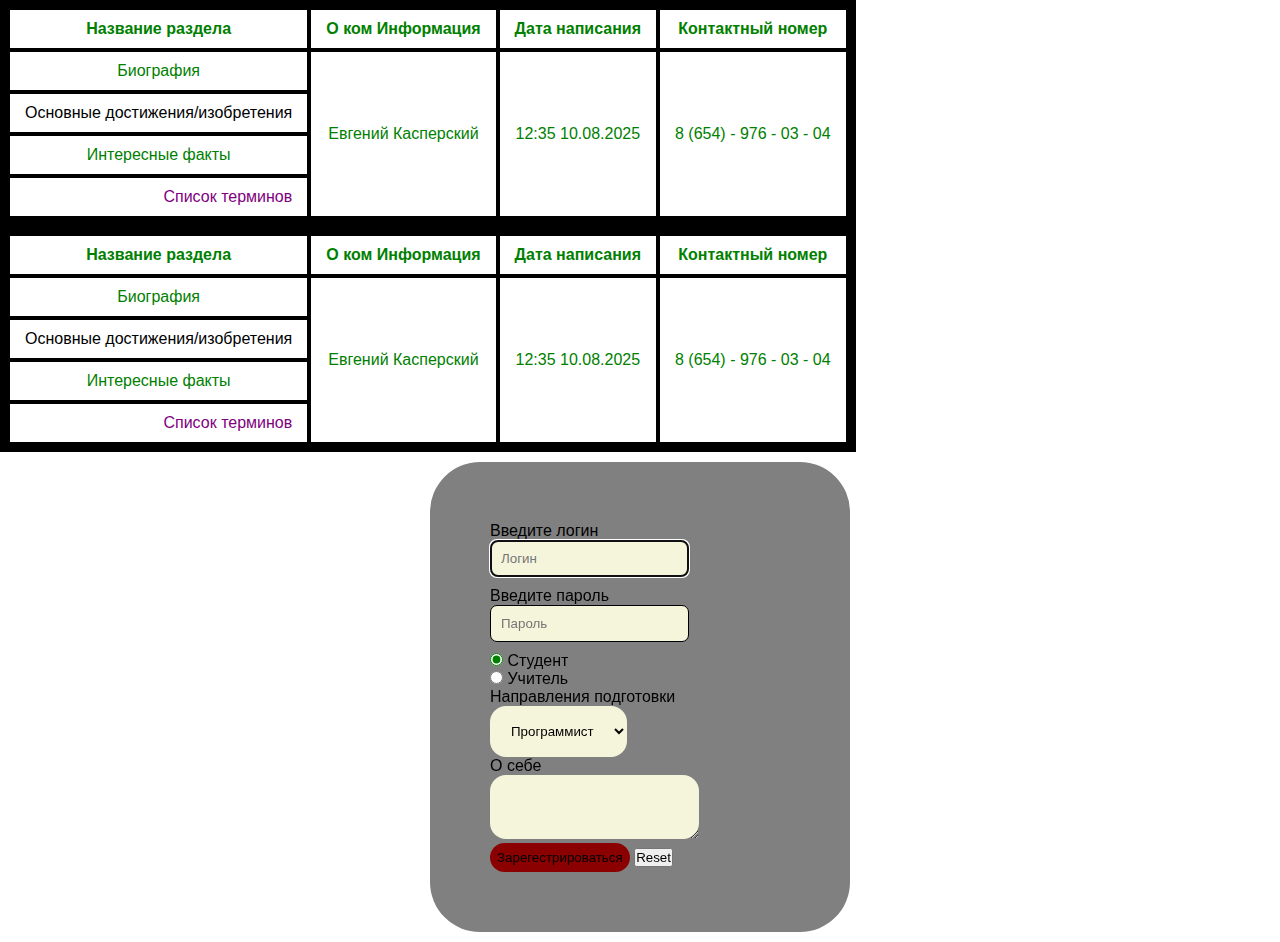
<file: table.html>
<!DOCTYPE html>
<html lang="en">
<head>
    <meta charset="UTF-8">
    <meta name="viewport" content="width=device-width, initial-scale=1.0">
    <title>Таблицы и формы</title>
    <link rel="stylesheet" href="css/style.css">
</head>
<body>
    <table class="my-table">
        <thead>
            <tr>
                <th>Название раздела</th>
                <th>О ком Информация</th>
                <th>Дата написания</th>
                <th>Контактный номер</th>
            </tr>
        </thead>
        <tbody>
            <tr>
                <td>Биография</td>
                <td rowspan="4">Евгений Касперский</td>
                <td rowspan="4">12:35 10.08.2025</td>
                <td rowspan="4">8 (654) - 976 - 03 - 04</td>
            </tr>
            <tr>
                <td>Основные достижения/изобретения</td>
            </tr>
            <tr>
                <td>Интересные факты</td>
            </tr>
            <tr>
                <td>Список терминов</td>
            </tr>
            
        </tbody>
    </table><table class="my-table">
        <thead>
            <tr>
                <th>Название раздела</th>
                <th>О ком Информация</th>
                <th>Дата написания</th>
                <th>Контактный номер</th>
            </tr>
        </thead>
        <tbody>
            <tr>
                <td>Биография</td>
                <td rowspan="4">Евгений Касперский</td>
                <td rowspan="4">12:35 10.08.2025</td>
                <td rowspan="4">8 (654) - 976 - 03 - 04</td>
            </tr>
            <tr>
                <td>Основные достижения/изобретения</td>
            </tr>
            <tr>
                <td>Интересные факты</td>
            </tr>
            <tr>
                <td>Список терминов</td>
            </tr>
            
        </tbody>
    </table>

    <form id="register" action="">
        <label for="login">Введите логин</label><br>
        <input  autofocus type="text" id="login" name="login" placeholder="Логин" required><br>
        <label for="password" >Введите пароль</label><br>
        <input type="password" id="password" name="password" placeholder="Пароль" required><br>
        <input type="radio" name="role" id="student" checked>
        <label for="student">Студент</label><br>
        
        <input type="radio" name="role" id="teacher">
        <label for="teacher">Учитель</label><br>

        <label for="occupation">Направления подготовки</label><br>
        <select name="occupation" id="occupation">
            <option value="IT">
                Программист
            </option>
            <option value="Music">
                Музыкант
            </option>
            <option value="English">
                Лингвист
            </option>
        </select><br>

        <label for="about">О себе</label><br>
        <textarea name="about" id="about" ></textarea><br>



        <input type="submit" value="Зарегестрироваться" >

        <input type="reset" name="" id="">
    </form>

</body>
</html>
</file>
<file: css/style.css>
* {
    margin: 0;
    padding: 0;
}

html {
    font-size: 1em;
    font-family: "Dela Gothic One", sans-serif;
}

body {
    
}

header {
    background-color: white;
    text-align: center;
    padding: 20px 40px;
}

footer {
    background-color: white;
    color:black;
    padding: 20px 40px;
    text-align: justify;
    font-family:'Trebuchet MS', 'Lucida Sans Unicode', 'Lucida Grande', 'Lucida Sans', Arial, sans-serif
    
}

#about {
    padding: 20px 40px;
    text-align: center;
    
}

#articles {
    padding: 20px 40px;
}

h2 {
    text-align: center;
    font-size: 2rem;
    
}

p {
    text-align: justify;
    margin-top: 1.5rem;
    font-size: 1.2rem;
    line-height: 1.4rem;
}

nav ul {
    list-style: none;
    text-transform: uppercase;

}


blockquote {
    padding: 40px 20px;
}

main {
    background-color: gray;
    font-family: 'Times New Roman', Times, serif;
    font-size: x-large;
}


#content {
    padding: 40px 100px;
}

#achiev1 {
    padding: 40px;
}

#achiev2 {
    padding: 40px;
}


time {
    padding: 40px 40px;
}

#termins {
    padding: 40px 40px;   
}

#photo {
    padding: 10px 30%;
    width: 40%;
    height: 40%;
}
#time {
    padding: 100px;
}

#foot {
    padding: 25px 40px;
}


/* body {
    border: 100px solid red;
    font-style: italic;
} */



a:link {
    color: black;
}

a:visited {
    color: black;
}

a:active {
    color: darkmagenta;
}

a:hover{
    color: green;
}

ul.nav li{
    color:purple
}
a:focus {
    color: gold;
}

a:focus {
    color: purple;
}

 
ol.links li {
    background-color: gray;
} 



.my-table {
    border: solid 10px black;
    border-collapse: collapse;
}

.my-table td,
.my-table th{
    border: solid 4px black;
    padding: 10px 15px;
}


/* .my-table tr:nth-child(odd){
    color: red;
}

.my-table td:nth-child(even),
.my-table th:nth-child(even){
    background-color: green;
}

.my-table tr:last-child td:nth-child(2){
    text-align: center;
} */
#articles li:nth-child(even){
    padding: 10px;
    background-color: gainsboro;
    width: 20%;
}

#articles li:nth-child(odd){
    padding: 17px;
    
}
#terminUs::before{
    color: red;
    border: solid 3px crimson;
    padding: 10px;
    content: "Важно! ";
    background-color: aqua;
}


#register{
    width: 300px;
    background-color: gray;
    border-radius: 50px;
    padding: 60px;
    margin: 10px auto;
}

/* селектор атрибутов, задаем стиль лишь к логину и паролю*/
#register input[type=text],
#register input[type=password]{
    background-color: beige;
    padding: 10px;
    border-radius: 7px;
    color: black;
    margin-bottom: 10px;
    border: 1px solid;
}

#register input[type=submit]{
    background-color: darkred;
    border-radius: 16px;
    color: black;
    padding: 7px;
    border: none;
}

#register input[type=submit]:hover{
    background-color: black;
    color: green;
}

#register textarea,
#register select{
    background-color: beige;
    border-radius: 16px;
    color: black;
    padding: 17px;
    border: none;
}

#register input[type=radio]{
    accent-color: green;
}

.my-table tr:nth-child(odd){
    color: green;
    text-align: center;

}
.my-table tr:last-child td:nth-child(1){
    text-align: right;
    color: purple;
} 


#contact-form {
    color: white;
    padding: 10px 20px;
    background-color: gray;
    text-align: center;
}



#contact-form input[type=text], 
#contact-form input[type=email]{
    height: 55px;
    width: 250px;
    color: black;
    border: black solid 2px;
    background-color: white;
    padding: 7px;
    border-radius: 15px;

}
#contact-form input[type=submit]{
    color: bisque;
    background-color: black;
    border-radius:16px;
    width: 250px;
    
    
}


#contact-form input[type=submit]:hover{
 
    background-color: rgb(194, 60, 194);
    border: black solid 2px;
   
}

#contact-form textarea{
    background-color: white;
    border-radius: 16px;
    color: black;
    padding:17px;
    width: 230px;
    border: black solid 2px;
    
}
#contact-form select{
    background-color: white;
    border-radius: 16px;
    color: black;
    padding: 17px;
    width: 265px;
    border: black solid 2px;
    height: 55px;
}

#contact-form input[type=tel],
#contact-form input[type=date]{
    color: black;
    width: 230px;
    border: black solid 2px;
    border-radius: 16px;
    height: 35px;
    padding:17px;
}
    
main p:first-line{
    color: tomato;
}

p:lang(en){
    font-family: Georgia, 'Times New Roman', Times, serif;
    color: bisque;
    font-size:large;
    
}

p:lang(ru){
    color: blue;
    font-family: 'Times New Roman', Times, serif;
    font-size: xx-large;
    
}

.about h2{
    color: green;
    background-color: blueviolet;
}
.about p{
    color: orange;
}
.about h3{
    color: crimson;
    background-color: blueviolet;
}
.about blockquote{
    color: aquamarine;
}

footer p{
    color: green;
}

.telmail a{
    color: blue;
}

.about img+h3{
    margin-top: 20px;
}


.my-table{
  font-family: 'Gill Sans', 'Gill Sans MT', Calibri, 'Trebuchet MS', sans-serif;
}

head{
    font-family:  "PT Sans", sans-serif;;
}

footer img{
    border: black solid 2px;
}
</file>
